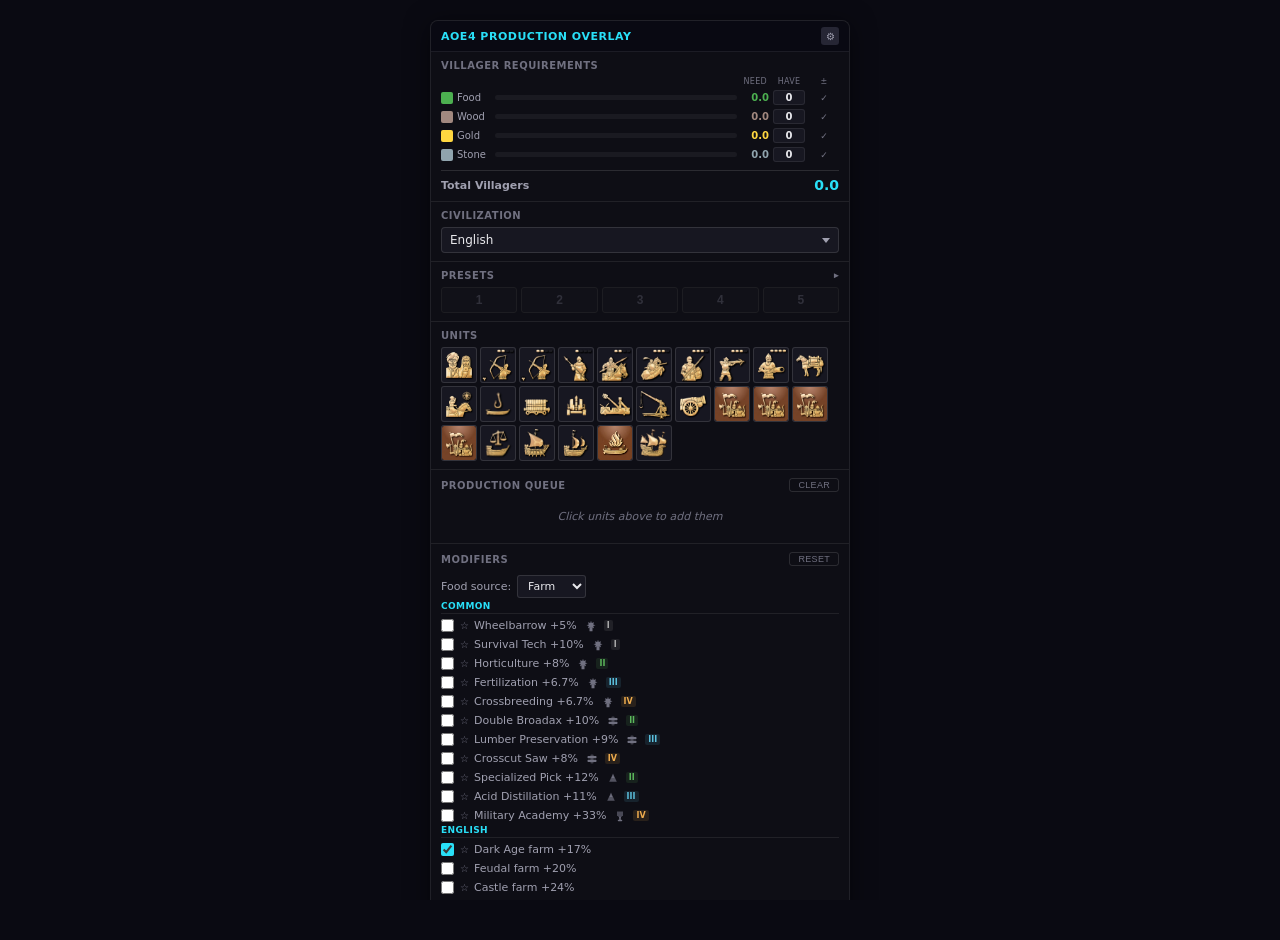
<file: docs/index.html>
<!DOCTYPE html>
<html lang="en">
<head>
    <meta charset="UTF-8">
    <meta name="viewport" content="width=device-width, initial-scale=1.0">
    <title>AoE4 Production Overlay</title>
    <link rel="stylesheet" href="style.css">
    <link rel="stylesheet" href="web.css">
</head>
<body class="web-mode">
    <div id="overlay-panel">
        <!-- Title Bar -->
        <div id="title-bar">
            <span class="title">AoE4 Production Overlay</span>
            <div class="controls">
                <button class="settings-btn" onclick="toggleSettingsDropdown()" title="Settings">&#9881;</button>
            </div>
        </div>

        <!-- Settings Dropdown -->
        <div id="settings-dropdown">
            <div class="settings-dropdown-content">
                <div class="subsection-label">Layout</div>
                <div class="setting-row">
                    <label>
                        <input type="checkbox" id="toggle-opponent-panel" onchange="toggleOpponentPanel()">
                        Show player lookup panel
                    </label>
                </div>

                <div class="subsection-label">Preset Slots</div>
                <div id="preset-slot-bindings"></div>

                <div class="subsection-label">Data</div>
                <div class="setting-row">
                    <button class="reset-btn" onclick="resetAllSettings()">Reset All Settings</button>
                </div>
            </div>
        </div>

        <!-- Content -->
        <div id="content">
            <!-- Villager Requirements -->
            <div class="section">
                <div class="section-label">Villager Requirements</div>
                <div id="villager-output">
                    <div class="res-header-row">
                        <span class="res-h-label"></span>
                        <span class="res-h-need">Need</span>
                        <span class="res-h-passive" id="res-h-passive" style="display:none">Pas</span>
                        <span class="res-h-have">Have</span>
                        <span class="res-h-diff">±</span>
                    </div>
                    <div class="resource-row">
                        <div class="resource-icon food"></div>
                        <span class="resource-label">Food</span>
                        <div class="resource-bar-track"><div class="resource-bar food" id="bar-food" style="width:0%"></div></div>
                        <span class="resource-value food" id="val-food">0.0</span>
                        <span class="res-passive" id="passive-food" style="display:none"></span>
                        <input type="number" class="res-actual" id="actual-food" min="0" max="99" value="0" oninput="onActualVillChange()" onblur="onActualVillChange()">
                        <span class="res-diff" id="diff-food"></span>
                    </div>
                    <div class="resource-row">
                        <div class="resource-icon wood"></div>
                        <span class="resource-label">Wood</span>
                        <div class="resource-bar-track"><div class="resource-bar wood" id="bar-wood" style="width:0%"></div></div>
                        <span class="resource-value wood" id="val-wood">0.0</span>
                        <span class="res-passive" id="passive-wood" style="display:none"></span>
                        <input type="number" class="res-actual" id="actual-wood" min="0" max="99" value="0" oninput="onActualVillChange()" onblur="onActualVillChange()">
                        <span class="res-diff" id="diff-wood"></span>
                    </div>
                    <div class="resource-row">
                        <div class="resource-icon gold"></div>
                        <span class="resource-label">Gold</span>
                        <div class="resource-bar-track"><div class="resource-bar gold" id="bar-gold" style="width:0%"></div></div>
                        <span class="resource-value gold" id="val-gold">0.0</span>
                        <span class="res-passive" id="passive-gold" style="display:none"></span>
                        <input type="number" class="res-actual" id="actual-gold" min="0" max="99" value="0" oninput="onActualVillChange()" onblur="onActualVillChange()">
                        <span class="res-diff" id="diff-gold"></span>
                    </div>
                    <div class="resource-row">
                        <div class="resource-icon stone"></div>
                        <span class="resource-label">Stone</span>
                        <div class="resource-bar-track"><div class="resource-bar stone" id="bar-stone" style="width:0%"></div></div>
                        <span class="resource-value stone" id="val-stone">0.0</span>
                        <span class="res-passive" id="passive-stone" style="display:none"></span>
                        <input type="number" class="res-actual" id="actual-stone" min="0" max="99" value="0" oninput="onActualVillChange()" onblur="onActualVillChange()">
                        <span class="res-diff" id="diff-stone"></span>
                    </div>
                    <div class="total-row">
                        <span class="total-label">Total Villagers</span>
                        <span class="total-value" id="val-total">0.0</span>
                    </div>
                </div>
            </div>

            <!-- Civilization Selector -->
            <div class="section collapsible-section" id="section-civ">
                <div class="section-label">Civilization</div>
                <select id="civ-selector" onchange="onCivChange(this.value)"></select>
            </div>

            <!-- Presets (named snapshots of the current build) -->
            <div class="section collapsible-section" id="section-presets">
                <div class="section-label preset-section-label" onclick="togglePresetsBody()">
                    <span>Presets</span>
                    <span class="preset-body-toggle" title="Show/hide preset library">&#9662;</span>
                </div>
                <div class="preset-slots-row" id="preset-slots"></div>
                <div class="preset-body">
                    <div class="preset-save-row">
                        <input type="text" id="preset-name-input" placeholder="Preset name..."
                               maxlength="40" onkeydown="onPresetInputKey(event)">
                        <button class="preset-save-btn" onclick="saveCurrentAsPreset()" title="Save current build as preset">Save</button>
                    </div>
                    <div id="preset-list"></div>
                </div>
            </div>

            <!-- Unit Grid -->
            <div class="section collapsible-section" id="section-units">
                <div class="section-label">Units</div>
                <div id="unit-grid"></div>
            </div>

            <!-- Selected Units -->
            <div class="section" id="section-queue">
                <div class="section-label" style="display:flex;justify-content:space-between;align-items:center">
                    Production Queue
                    <button class="clear-btn" onclick="clearQueue()" title="Clear all">Clear</button>
                </div>
                <div id="selected-units">
                    <div class="empty-state">Click units above to add them</div>
                </div>
            </div>

            <!-- Modifiers -->
            <div class="section collapsible-section" id="section-modifiers">
                <div class="section-label" style="display:flex;justify-content:space-between;align-items:center">
                    Modifiers
                    <button class="clear-btn" onclick="resetModifiers()">Reset</button>
                </div>
                <div class="setting-row">
                    <label>Food source:</label>
                    <select id="food-source" onchange="onFoodSourceChange(this.value)">
                        <option value="FARM">Farm</option>
                        <option value="SHEEP">Sheep</option>
                        <option value="BERRY">Berry</option>
                        <option value="DEER">Deer</option>
                        <option value="CATTLE">Cattle</option>
                    </select>
                </div>
                <div id="common-modifiers-group"></div>
                <div id="civ-modifiers-group"></div>
            </div>

            <!-- Passive Income Sources (civ-specific) -->
            <div class="section collapsible-section" id="passive-income-section" style="display:none">
                <div class="section-label">Passive Income Sources</div>
                <div id="passive-income-sources"></div>
            </div>

            <!-- Player Lookup (aoe4world.com API) -->
            <div class="section" id="opponent-section" style="display:none">
                <div class="section-label" style="display:flex;justify-content:space-between;align-items:center">
                    Player Lookup
                    <button class="clear-btn" onclick="clearOpponentData()">Clear</button>
                </div>
                <div class="player-search-row">
                    <input type="text" id="player-name-input" placeholder="Enter player name..."
                           oninput="debouncedPlayerSearch()" onkeydown="if(event.key==='Enter')onPlayerNameSubmit()">
                </div>
                <div id="opponent-players"></div>
            </div>

            <!-- Footer -->
            <div class="section" style="text-align:center;padding:12px 10px">
                <span style="font-size:10px;color:var(--text-muted)">
                    Made by SamJ &middot;
                    Data from <a href="https://aoe4world.com" target="_blank" style="color:var(--accent);text-decoration:none">aoe4world.com</a>
                    &middot; <a href="https://github.com/BDeMo/aoe4-prod-overlay" target="_blank" style="color:var(--accent);text-decoration:none">GitHub</a>
                    &middot; <a href="https://github.com/BDeMo/aoe4-prod-overlay/releases" target="_blank" style="color:var(--accent);text-decoration:none">Download .exe</a>
                </span>
            </div>
        </div>
    </div>

    <script src="data.js"></script>
    <script src="calculator.js"></script>
    <script src="app.js"></script>
</body>
</html>
</file>
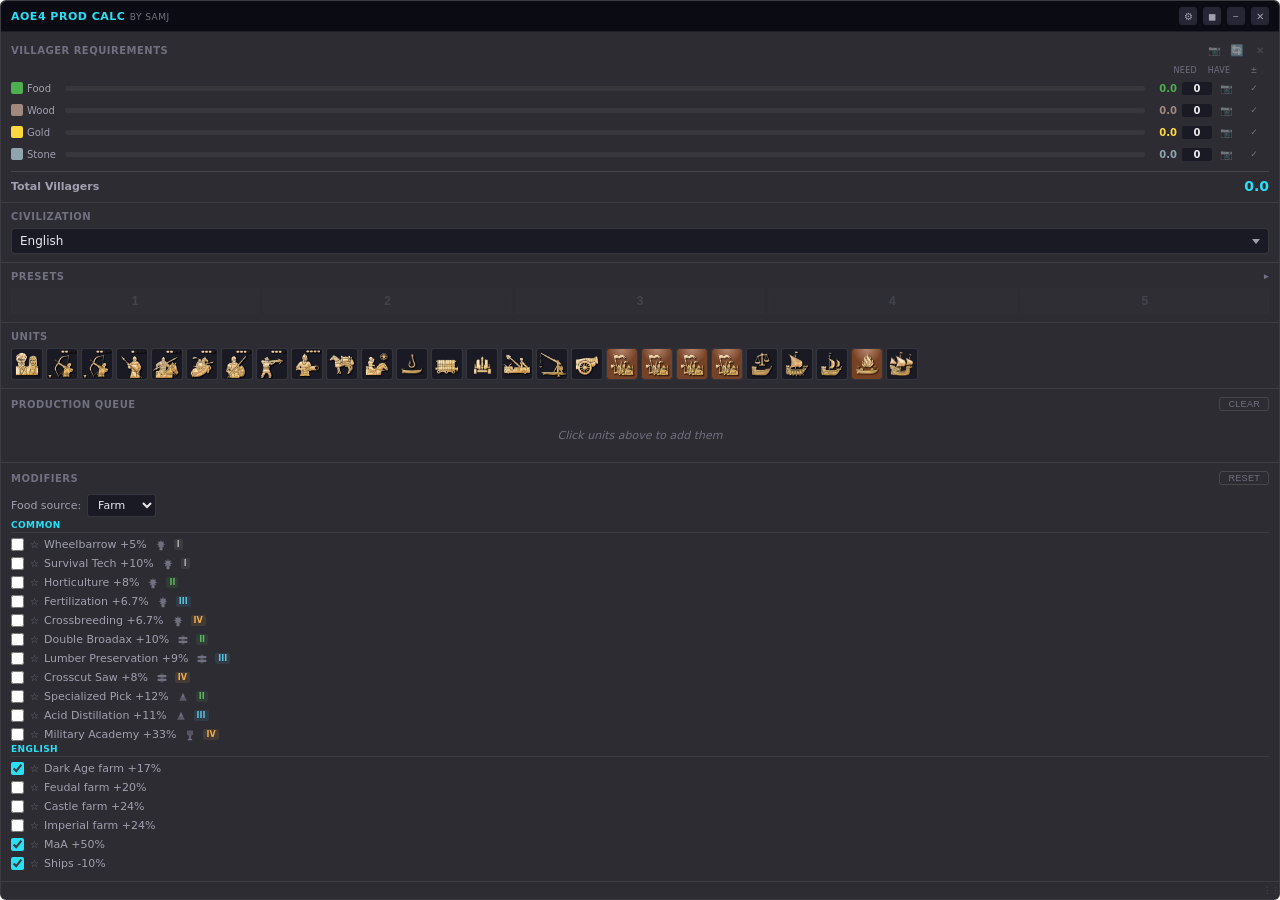
<file: web/index.html>
<!DOCTYPE html>
<html lang="en">
<head>
    <meta charset="UTF-8">
    <meta name="viewport" content="width=device-width, initial-scale=1.0">
    <title>AoE4 Production Overlay</title>
    <link rel="stylesheet" href="style.css">
</head>
<body>
    <div id="overlay-panel">
        <!-- Title Bar -->
        <div id="title-bar">
            <span class="title">AoE4 Prod Calc <span style="font-size:9px;color:var(--text-muted);font-weight:normal">by SamJ</span></span>
            <div class="controls">
                <button class="settings-btn" onclick="toggleSettingsDropdown()" title="Settings">&#9881;</button>
                <button class="compact-btn" onclick="toggleCompactMode()" title="Compact mode (Ctrl+M)">&#9724;</button>
                <button class="min-btn" onclick="minimizePanel()" title="Hide (Ctrl+H)">&#8722;</button>
                <button class="close-btn" onclick="closePanel()" title="Close">&#10005;</button>
            </div>
        </div>

        <!-- Settings Dropdown (gear button — rarely used items only) -->
        <div id="settings-dropdown">
            <div class="settings-dropdown-content">
                <div class="subsection-label" style="display:flex;justify-content:space-between;align-items:center">
                    Keyboard Shortcuts
                    <button class="clear-btn" onclick="resetHotkeys()">Reset</button>
                </div>
                <div id="hotkey-settings"></div>

                <div class="subsection-label">Layout</div>
                <div class="setting-row">
                    <label>
                        <input type="checkbox" id="toggle-opponent-panel" onchange="toggleOpponentPanel()">
                        Show opponent info panel
                    </label>
                </div>
                <div class="setting-row">
                    <label>
                        <input type="checkbox" id="toggle-auto-detect" onchange="toggleAutoDetect()" checked>
                        Auto-detect match (log watcher)
                    </label>
                </div>
                <div class="setting-row">
                    <label>
                        <input type="checkbox" id="toggle-ocr-auto" onchange="toggleOCRAutoRefresh()">
                        OCR Auto-Refresh
                    </label>
                    <select id="ocr-interval" onchange="setOCRInterval(this.value)" class="ocr-interval-select">
                        <option value="500">0.5s</option>
                        <option value="1000" selected>1s</option>
                        <option value="2000">2s</option>
                        <option value="3000">3s</option>
                        <option value="5000">5s</option>
                    </select>
                </div>
                <div class="setting-row">
                    <label>
                        <input type="checkbox" id="toggle-passive-auto" onchange="togglePassiveAuto()">
                        Auto-detect passive income
                    </label>
                </div>

                <div class="subsection-label">OCR Position Presets</div>
                <div class="setting-row ocr-preset-row">
                    <select id="ocr-preset-select" onchange="onOCRPresetSelectChange()"></select>
                    <button class="clear-btn" onclick="onOCRPresetLoad()" title="Load selected OCR region">Load</button>
                    <button class="clear-btn" onclick="onOCRPresetDelete()" title="Delete selected OCR preset">✕</button>
                </div>
                <div class="setting-row ocr-preset-row">
                    <label title="Automatically apply this preset on startup" style="display:flex;align-items:center;gap:4px">
                        <input type="checkbox" id="ocr-preset-default" onchange="onOCRPresetDefaultChange()">
                        Default on startup
                    </label>
                </div>
                <div class="setting-row ocr-preset-row">
                    <input type="text" id="ocr-preset-name-input" placeholder="Preset name..."
                           maxlength="40" onkeydown="if(event.key==='Enter')onOCRPresetSave()">
                    <button class="preset-save-btn" onclick="onOCRPresetSave()" title="Save current OCR region as preset">Save</button>
                </div>

                <div class="subsection-label">Preset Slots</div>
                <div id="preset-slot-bindings"></div>

                <div class="subsection-label">Data</div>
                <div class="setting-row">
                    <button class="reset-btn" onclick="resetAllSettings()">Reset All Settings</button>
                </div>
            </div>
        </div>

        <!-- Content -->
        <div id="content">
            <!-- Villager Requirements -->
            <div class="section">
                <div class="section-label" style="display:flex;justify-content:space-between;align-items:center">
                    Villager Requirements
                    <span class="ocr-controls">
                        <button class="ocr-pick-btn" onclick="ocrPickAll()" title="Drag to select villager panel area">📷</button>
                        <button class="ocr-scan-all-btn" onclick="ocrScanAll()" title="Re-scan all">🔄</button>
                        <button class="ocr-pick-btn" onclick="ocrReset()" title="Reset OCR regions">✕</button>
                    </span>
                </div>
                <div id="villager-output">
                    <div class="res-header-row">
                        <span class="res-h-label"></span>
                        <span class="res-h-need">Need</span>
                        <span class="res-h-passive" id="res-h-passive" style="display:none">Pas</span>
                        <span class="res-h-have">Have</span>
                        <span class="res-h-diff">±</span>
                    </div>
                    <div class="resource-row">
                        <div class="resource-icon food"></div>
                        <span class="resource-label">Food</span>
                        <div class="resource-bar-track"><div class="resource-bar food" id="bar-food" style="width:0%"></div></div>
                        <span class="resource-value food" id="val-food">0.0</span>
                        <span class="res-passive" id="passive-food" style="display:none"></span>
                        <input type="number" class="res-actual" id="actual-food" min="0" max="99" value="0" oninput="onActualVillChange()" onblur="onActualVillChange()">
                        <button class="ocr-pick-btn" onclick="ocrPick('food')" title="Pick food position">📷</button>
                        <span class="res-diff" id="diff-food"></span>
                    </div>
                    <div class="resource-row">
                        <div class="resource-icon wood"></div>
                        <span class="resource-label">Wood</span>
                        <div class="resource-bar-track"><div class="resource-bar wood" id="bar-wood" style="width:0%"></div></div>
                        <span class="resource-value wood" id="val-wood">0.0</span>
                        <span class="res-passive" id="passive-wood" style="display:none"></span>
                        <input type="number" class="res-actual" id="actual-wood" min="0" max="99" value="0" oninput="onActualVillChange()" onblur="onActualVillChange()">
                        <button class="ocr-pick-btn" onclick="ocrPick('wood')" title="Pick wood position">📷</button>
                        <span class="res-diff" id="diff-wood"></span>
                    </div>
                    <div class="resource-row">
                        <div class="resource-icon gold"></div>
                        <span class="resource-label">Gold</span>
                        <div class="resource-bar-track"><div class="resource-bar gold" id="bar-gold" style="width:0%"></div></div>
                        <span class="resource-value gold" id="val-gold">0.0</span>
                        <span class="res-passive" id="passive-gold" style="display:none"></span>
                        <input type="number" class="res-actual" id="actual-gold" min="0" max="99" value="0" oninput="onActualVillChange()" onblur="onActualVillChange()">
                        <button class="ocr-pick-btn" onclick="ocrPick('gold')" title="Pick gold position">📷</button>
                        <span class="res-diff" id="diff-gold"></span>
                    </div>
                    <div class="resource-row">
                        <div class="resource-icon stone"></div>
                        <span class="resource-label">Stone</span>
                        <div class="resource-bar-track"><div class="resource-bar stone" id="bar-stone" style="width:0%"></div></div>
                        <span class="resource-value stone" id="val-stone">0.0</span>
                        <span class="res-passive" id="passive-stone" style="display:none"></span>
                        <input type="number" class="res-actual" id="actual-stone" min="0" max="99" value="0" oninput="onActualVillChange()" onblur="onActualVillChange()">
                        <button class="ocr-pick-btn" onclick="ocrPick('stone')" title="Pick stone position">📷</button>
                        <span class="res-diff" id="diff-stone"></span>
                    </div>
                    <div class="total-row">
                        <span class="total-label">Total Villagers</span>
                        <span class="total-value" id="val-total">0.0</span>
                    </div>
                </div>
            </div>

            <!-- Civilization Selector -->
            <div class="section collapsible-section" id="section-civ">
                <div class="section-label">Civilization</div>
                <select id="civ-selector" onchange="onCivChange(this.value)"></select>
            </div>

            <!-- Presets (named snapshots of the current build) -->
            <div class="section collapsible-section" id="section-presets">
                <div class="section-label preset-section-label" onclick="togglePresetsBody()">
                    <span>Presets</span>
                    <span class="preset-body-toggle" title="Show/hide preset library">&#9662;</span>
                </div>
                <div class="preset-slots-row" id="preset-slots"></div>
                <div class="preset-body">
                    <div class="preset-save-row">
                        <input type="text" id="preset-name-input" placeholder="Preset name..."
                               maxlength="40" onkeydown="onPresetInputKey(event)">
                        <button class="preset-save-btn" onclick="saveCurrentAsPreset()" title="Save current build as preset">Save</button>
                    </div>
                    <div id="preset-list"></div>
                </div>
            </div>

            <!-- Unit Grid -->
            <div class="section collapsible-section" id="section-units">
                <div class="section-label">Units</div>
                <div id="unit-grid"></div>
            </div>

            <!-- Selected Units -->
            <div class="section" id="section-queue">
                <div class="section-label" style="display:flex;justify-content:space-between;align-items:center">
                    Production Queue
                    <button class="clear-btn" onclick="clearQueue()" title="Clear all">Clear</button>
                </div>
                <div id="selected-units">
                    <div class="empty-state">Click units above to add them</div>
                </div>
            </div>

            <!-- Modifiers -->
            <div class="section collapsible-section" id="section-modifiers">
                <div class="section-label" style="display:flex;justify-content:space-between;align-items:center">
                    Modifiers
                    <button class="clear-btn" onclick="resetModifiers()">Reset</button>
                </div>
                <div class="setting-row">
                    <label>Food source:</label>
                    <select id="food-source" onchange="onFoodSourceChange(this.value)">
                        <option value="FARM">Farm</option>
                        <option value="SHEEP">Sheep</option>
                        <option value="BERRY">Berry</option>
                        <option value="DEER">Deer</option>
                        <option value="CATTLE">Cattle</option>
                    </select>
                </div>
                <div id="common-modifiers-group"></div>
                <div id="civ-modifiers-group"></div>
            </div>

            <!-- Passive Income Sources (civ-specific) -->
            <div class="section collapsible-section" id="passive-income-section" style="display:none">
                <div class="section-label">Passive Income Sources</div>
                <div id="passive-income-sources"></div>
            </div>

            <!-- Opponent Info (aoe4world.com API) -->
            <div class="section" id="opponent-section" style="display:none">
                <div class="section-label" style="display:flex;justify-content:space-between;align-items:center">
                    Player Lookup
                    <button class="clear-btn" onclick="clearOpponentData()">Clear</button>
                </div>
                <div class="player-search-row">
                    <input type="text" id="player-name-input" placeholder="Enter player name..."
                           oninput="debouncedPlayerSearch()" onkeydown="if(event.key==='Enter')onPlayerNameSubmit()">
                </div>
                <div id="opponent-players"></div>
            </div>
        </div>
        <!-- Resize grip -->
        <div id="resize-grip" title="Drag to resize">⋮⋮</div>
    </div>

    <script src="data.js"></script>
    <script src="calculator.js"></script>
    <script src="app.js"></script>
</body>
</html>
</file>
<file: docs/style.css>
/* AoE4 Production Overlay - Dark Semi-Transparent Theme */

:root {
    --bg-primary: rgba(15, 15, 22, 0.88);
    --bg-secondary: rgba(25, 25, 35, 0.9);
    --bg-hover: rgba(45, 45, 60, 0.8);
    --bg-active: rgba(60, 60, 80, 0.8);
    --border-color: rgba(255, 255, 255, 0.08);
    --border-light: rgba(255, 255, 255, 0.12);
    --text-primary: #e8e8ec;
    --text-secondary: #a0a0b0;
    --text-muted: #707080;

    --food-color: #4caf50;
    --wood-color: #a1887f;
    --gold-color: #ffd740;
    --stone-color: #90a4ae;

    --accent: #29e0f8;
    --accent-dim: rgba(41, 224, 248, 0.15);
    --danger: #ef5350;
    --radius: 6px;
    --font: "Segoe UI", system-ui, -apple-system, sans-serif;
}

* {
    margin: 0;
    padding: 0;
    box-sizing: border-box;
}

html, body {
    background: transparent;
    font-family: var(--font);
    font-size: 12px;
    color: var(--text-primary);
    overflow: hidden;
    user-select: none;
    width: 100%;
    height: 100%;
}

/* ---- Title Bar ---- */
#title-bar {
    display: flex;
    align-items: center;
    justify-content: space-between;
    padding: 6px 10px;
    background: rgba(10, 10, 18, 0.95);
    border-bottom: 1px solid var(--border-color);
    border-radius: var(--radius) var(--radius) 0 0;
    cursor: grab;
}

#title-bar:active { cursor: grabbing; }

#title-bar .title {
    font-size: 11px;
    font-weight: 600;
    letter-spacing: 0.5px;
    color: var(--accent);
    text-transform: uppercase;
}

#title-bar .controls {
    display: flex;
    gap: 6px;
}

#title-bar .controls button {
    width: 18px;
    height: 18px;
    border: none;
    border-radius: 3px;
    background: var(--bg-hover);
    color: var(--text-secondary);
    font-size: 10px;
    cursor: pointer;
    display: flex;
    align-items: center;
    justify-content: center;
    transition: background 0.15s;
}

#title-bar .controls button:hover {
    background: var(--bg-active);
    color: var(--text-primary);
}

#title-bar .controls .settings-btn:hover {
    background: var(--accent-dim);
    color: var(--accent);
}

#title-bar .controls .compact-btn:hover {
    background: var(--accent-dim);
    color: var(--accent);
}

#title-bar .controls .close-btn:hover {
    background: var(--danger);
    color: #fff;
}

/* ---- Main Panel ---- */
#overlay-panel {
    position: relative;
    display: flex;
    flex-direction: column;
    height: 100vh;
    background: var(--bg-primary);
    border-radius: var(--radius);
    border: 1px solid var(--border-color);
    overflow: hidden;
}

/* Resize grip */
#resize-grip {
    position: absolute;
    bottom: 0;
    right: 0;
    width: 16px;
    height: 16px;
    cursor: nwse-resize;
    color: var(--text-muted);
    font-size: 8px;
    line-height: 16px;
    text-align: center;
    opacity: 0.5;
    z-index: 100;
    user-select: none;
}
#resize-grip:hover { opacity: 1; color: var(--accent); }

#content {
    flex: 1;
    overflow-y: auto;
    overflow-x: hidden;
    padding: 0;
}

/* Scrollbar */
#content::-webkit-scrollbar { width: 4px; }
#content::-webkit-scrollbar-track { background: transparent; }
#content::-webkit-scrollbar-thumb {
    background: rgba(255, 255, 255, 0.15);
    border-radius: 2px;
}

/* ---- Sections ---- */
.section {
    padding: 8px 10px;
    border-bottom: 1px solid var(--border-color);
}

.section-label {
    font-size: 10px;
    font-weight: 600;
    color: var(--text-muted);
    text-transform: uppercase;
    letter-spacing: 0.5px;
    margin-bottom: 6px;
}

/* ---- Civ Selector ---- */
#civ-selector {
    width: 100%;
    padding: 5px 8px;
    background: var(--bg-secondary);
    border: 1px solid var(--border-light);
    border-radius: 4px;
    color: var(--text-primary);
    font-size: 12px;
    font-family: var(--font);
    cursor: pointer;
    outline: none;
    appearance: none;
    -webkit-appearance: none;
    background-image: url("data:image/svg+xml,%3Csvg xmlns='http://www.w3.org/2000/svg' width='8' height='5'%3E%3Cpath d='M0 0l4 5 4-5z' fill='%23a0a0b0'/%3E%3C/svg%3E");
    background-repeat: no-repeat;
    background-position: right 8px center;
}

#civ-selector option {
    background: #1a1a2a;
    color: var(--text-primary);
}

/* ---- Unit Grid ---- */
#unit-grid {
    display: flex;
    flex-wrap: wrap;
    gap: 3px;
}

.unit-icon {
    width: 32px;
    height: 32px;
    border-radius: 3px;
    border: 1px solid var(--border-light);
    background: var(--bg-secondary);
    cursor: pointer;
    display: flex;
    align-items: center;
    justify-content: center;
    font-size: 10px;
    font-weight: 700;
    color: var(--text-secondary);
    transition: all 0.12s;
    position: relative;
    overflow: hidden;
}

.unit-icon:hover {
    border-color: var(--accent);
    background: var(--accent-dim);
}

.unit-icon.selected {
    border-color: var(--accent);
    box-shadow: 0 0 4px rgba(41, 224, 248, 0.3);
}

.unit-icon .abbrev {
    font-size: 9px;
    line-height: 1;
    text-align: center;
}

.unit-icon .unit-img {
    width: 100%;
    height: 100%;
    object-fit: cover;
    border-radius: 2px;
}

.selected-unit .unit-list-img {
    width: 24px;
    height: 24px;
    border-radius: 3px;
    object-fit: cover;
    flex-shrink: 0;
    border: 1px solid var(--border-light);
}

/* ---- Selected Units ---- */
.selected-unit {
    display: flex;
    align-items: center;
    gap: 6px;
    padding: 4px 0;
    border-bottom: 1px solid var(--border-color);
}

.selected-unit:last-child { border-bottom: none; }

.selected-unit .unit-name {
    flex: 1;
    font-size: 11px;
    color: var(--text-primary);
    white-space: nowrap;
    overflow: hidden;
    text-overflow: ellipsis;
}

/* Villager cost badge on the left of each queue row */
.selected-unit .unit-vill-cost {
    min-width: 34px;
    padding: 2px 5px;
    font-size: 11px;
    font-weight: 600;
    color: var(--accent, #ffb84d);
    background: rgba(255,184,77,0.10);
    border: 1px solid rgba(255,184,77,0.35);
    border-radius: 3px;
    text-align: center;
    flex-shrink: 0;
    line-height: 1.2;
    cursor: help;
}
.selected-unit .unit-vill-cost-label {
    font-size: 9px;
    font-weight: 500;
    opacity: 0.75;
    margin-left: 1px;
}

.selected-unit .unit-abbrev {
    width: 24px;
    height: 24px;
    border-radius: 3px;
    background: var(--bg-secondary);
    border: 1px solid var(--border-light);
    display: flex;
    align-items: center;
    justify-content: center;
    font-size: 9px;
    font-weight: 700;
    color: var(--accent);
    flex-shrink: 0;
}

.counter-controls {
    display: flex;
    align-items: center;
    gap: 4px;
    flex-shrink: 0;
}

.counter-controls button {
    width: 20px;
    height: 20px;
    border: 1px solid var(--border-light);
    border-radius: 3px;
    background: var(--bg-secondary);
    color: var(--text-primary);
    font-size: 12px;
    font-weight: 700;
    cursor: pointer;
    display: flex;
    align-items: center;
    justify-content: center;
    transition: background 0.12s;
}

.counter-controls button:hover {
    background: var(--bg-hover);
    border-color: var(--accent);
}

.counter-controls .count {
    width: 22px;
    text-align: center;
    font-size: 12px;
    font-weight: 600;
    color: var(--text-primary);
}

.queue-count-input {
    width: 32px;
    text-align: center;
    font-size: 11px;
    font-weight: 600;
    color: var(--text-primary);
    background: var(--bg-secondary);
    border: 1px solid var(--border-light);
    border-radius: 3px;
    padding: 1px 2px;
    -moz-appearance: textfield;
}
.queue-count-input::-webkit-outer-spin-button,
.queue-count-input::-webkit-inner-spin-button {
    -webkit-appearance: none;
    margin: 0;
}
.queue-count-input:focus {
    outline: none;
    border-color: var(--accent);
}

.passive-src-equiv {
    font-size: 9px;
    font-weight: 600;
    color: var(--accent);
    opacity: 0.85;
    margin-left: auto;
    padding: 0 4px;
    flex-shrink: 0;
}

.passive-src-detail {
    font-weight: 400;
    color: var(--text-muted);
    font-size: 8px;
}

.passive-total-row {
    margin-top: 4px;
    padding: 3px 6px;
    background: rgba(41, 224, 248, 0.06);
    border: 1px solid rgba(41, 224, 248, 0.1);
    border-radius: 3px;
    font-size: 9px;
    color: var(--text-secondary);
    text-align: center;
}

.passive-total-row strong {
    color: var(--accent);
    font-size: 11px;
}

.passive-count-input {
    width: 30px;
    padding: 1px 2px;
    background: var(--bg-secondary);
    border: 1px solid var(--border-color);
    border-radius: 3px;
    color: var(--text-primary);
    font-size: 11px;
    font-weight: 600;
    font-family: var(--font);
    text-align: center;
    outline: none;
}

.passive-count-input:focus {
    border-color: var(--accent);
}

.passive-count-input::-webkit-inner-spin-button,
.passive-count-input::-webkit-outer-spin-button {
    -webkit-appearance: none;
    margin: 0;
}

.remove-btn {
    width: 16px;
    height: 16px;
    border: none;
    border-radius: 2px;
    background: transparent;
    color: var(--text-muted);
    font-size: 10px;
    cursor: pointer;
    display: flex;
    align-items: center;
    justify-content: center;
    flex-shrink: 0;
}

.remove-btn:hover {
    background: rgba(239, 83, 80, 0.2);
    color: var(--danger);
}

.clear-btn {
    padding: 1px 8px;
    background: transparent;
    border: 1px solid var(--border-light);
    border-radius: 3px;
    color: var(--text-muted);
    font-size: 9px;
    cursor: pointer;
    text-transform: uppercase;
    letter-spacing: 0.3px;
}

.clear-btn:hover {
    border-color: var(--danger);
    color: var(--danger);
    background: rgba(239, 83, 80, 0.1);
}

.reset-btn {
    padding: 4px 12px;
    background: transparent;
    border: 1px solid var(--danger);
    border-radius: 3px;
    color: var(--danger);
    font-size: 10px;
    cursor: pointer;
    text-transform: uppercase;
    letter-spacing: 0.3px;
    font-family: var(--font);
    transition: all 0.15s;
}

.reset-btn:hover {
    background: rgba(239, 83, 80, 0.15);
}

/* ---- Villager Output ---- */
.res-header-row {
    display: flex;
    align-items: center;
    padding: 0 0 2px 0;
    gap: 4px;
    font-size: 8px;
    color: var(--text-muted);
    text-transform: uppercase;
    letter-spacing: 0.3px;
}
.res-h-label { width: 56px; }
.res-h-need { flex: 1; text-align: right; padding-right: 2px; }
.res-h-passive { width: 28px; text-align: center; color: var(--accent); }
.res-h-have { width: 32px; text-align: center; }
.res-h-diff { width: 30px; text-align: center; }

.resource-row {
    display: flex;
    align-items: center;
    padding: 2px 0;
    gap: 4px;
}

.resource-icon {
    width: 12px;
    height: 12px;
    border-radius: 2px;
    flex-shrink: 0;
}

.resource-icon.food { background: var(--food-color); }
.resource-icon.wood { background: var(--wood-color); }
.resource-icon.gold { background: var(--gold-color); }
.resource-icon.stone { background: var(--stone-color); }

.resource-label {
    font-size: 10px;
    color: var(--text-secondary);
    width: 34px;
}

.resource-bar-track {
    flex: 1;
    height: 5px;
    background: rgba(255, 255, 255, 0.05);
    border-radius: 3px;
    overflow: hidden;
}

.resource-bar {
    height: 100%;
    border-radius: 3px;
    transition: width 0.3s ease;
}

.resource-bar.food { background: var(--food-color); }
.resource-bar.wood { background: var(--wood-color); }
.resource-bar.gold { background: var(--gold-color); }
.resource-bar.stone { background: var(--stone-color); }

.resource-value {
    font-size: 10px;
    font-weight: 600;
    width: 28px;
    text-align: right;
}

.resource-value.food { color: var(--food-color); }
.resource-value.wood { color: var(--wood-color); }
.resource-value.gold { color: var(--gold-color); }
.resource-value.stone { color: var(--stone-color); }

/* Per-resource actual villager input */
.res-actual {
    width: 32px;
    padding: 1px 2px;
    background: var(--bg-secondary);
    border: 1px solid var(--border-color);
    border-radius: 3px;
    color: var(--text-primary);
    font-size: 10px;
    font-weight: 600;
    font-family: var(--font);
    text-align: center;
    outline: none;
    flex-shrink: 0;
}

.res-actual:focus {
    border-color: var(--accent);
}

.res-actual::placeholder {
    color: var(--text-muted);
    font-weight: 400;
}

.res-actual::-webkit-inner-spin-button,
.res-actual::-webkit-outer-spin-button {
    -webkit-appearance: none;
    margin: 0;
}

/* Per-resource diff indicator */
.res-diff {
    width: 30px;
    font-size: 9px;
    font-weight: 700;
    text-align: center;
    flex-shrink: 0;
}

.res-diff.surplus { color: #4caf50; }
.res-diff.deficit { color: #ef5350; }
.res-diff.balanced { color: var(--text-muted); }

.ocr-pick-btn {
    width: 18px;
    height: 18px;
    border: none;
    border-radius: 3px;
    background: transparent;
    color: var(--text-muted);
    font-size: 10px;
    cursor: pointer;
    padding: 0;
    flex-shrink: 0;
    opacity: 0.5;
    transition: opacity 0.15s;
}
.ocr-pick-btn:hover { opacity: 1; color: var(--accent); }

.ocr-scan-all-btn {
    width: 20px;
    height: 20px;
    border: none;
    border-radius: 3px;
    background: transparent;
    color: var(--text-muted);
    font-size: 11px;
    cursor: pointer;
    padding: 0;
    opacity: 0.5;
    transition: opacity 0.15s;
}
.ocr-scan-all-btn:hover { opacity: 1; color: var(--accent); }

.ocr-interval-select {
    background: var(--bg-secondary);
    color: var(--text-secondary);
    border: 1px solid var(--border-light);
    border-radius: 3px;
    font-size: 10px;
    padding: 1px 4px;
    margin-left: 6px;
}

.total-row {
    display: flex;
    align-items: center;
    justify-content: space-between;
    margin-top: 6px;
    padding-top: 6px;
    border-top: 1px solid var(--border-light);
}

.total-label {
    font-size: 11px;
    font-weight: 600;
    color: var(--text-secondary);
}

.total-value {
    font-size: 14px;
    font-weight: 700;
    color: var(--accent);
}

/* ---- Passive Income Villager Equivalent (in requirements) ---- */
.res-passive {
    width: 28px;
    font-size: 9px;
    font-weight: 600;
    text-align: center;
    color: var(--accent);
    flex-shrink: 0;
    opacity: 0.8;
}

/* ---- Passive Income Summary (in passive section) ---- */
.passive-equiv-row {
    margin-top: 6px;
    padding: 4px 8px;
    background: rgba(41, 224, 248, 0.06);
    border: 1px solid rgba(41, 224, 248, 0.12);
    border-radius: 4px;
    font-size: 10px;
    color: var(--text-secondary);
    text-align: center;
}

.passive-equiv-row strong {
    color: var(--accent);
    font-size: 12px;
}

.pe-food { color: var(--food-color); }
.pe-wood { color: var(--wood-color); }
.pe-gold { color: var(--gold-color); }
.pe-stone { color: var(--stone-color); }

/* ---- Auto-Detect Status Bar ---- */
#auto-detect-status {
    display: none;
    padding: 3px 10px;
    font-size: 9px;
    color: var(--accent);
    background: rgba(41, 224, 248, 0.06);
    border-bottom: 1px solid rgba(41, 224, 248, 0.15);
    text-align: center;
    letter-spacing: 0.3px;
}

/* ---- Settings Dropdown ---- */
#settings-dropdown {
    display: none;
    max-height: 60vh;
    overflow-y: auto;
    background: rgba(10, 10, 18, 0.98);
    border-bottom: 1px solid var(--accent);
    padding: 0;
}

#settings-dropdown.open {
    display: block;
}

#settings-dropdown::-webkit-scrollbar { width: 4px; }
#settings-dropdown::-webkit-scrollbar-track { background: transparent; }
#settings-dropdown::-webkit-scrollbar-thumb {
    background: rgba(255, 255, 255, 0.15);
    border-radius: 2px;
}

.settings-dropdown-content {
    padding: 8px 10px;
}

.setting-row {
    display: flex;
    align-items: center;
    gap: 6px;
    padding: 3px 0;
}

.setting-row label {
    font-size: 11px;
    color: var(--text-secondary);
    cursor: pointer;
    display: flex;
    align-items: center;
    gap: 4px;
}

.setting-row input[type="checkbox"] {
    accent-color: var(--accent);
    cursor: pointer;
}

.setting-row select {
    padding: 3px 6px;
    background: var(--bg-secondary);
    border: 1px solid var(--border-light);
    border-radius: 3px;
    color: var(--text-primary);
    font-size: 11px;
    font-family: var(--font);
    outline: none;
    cursor: pointer;
}

.setting-row select option {
    background: #1a1a2a;
}

.modifier-group-label {
    font-size: 9px;
    font-weight: 600;
    color: var(--accent);
    text-transform: uppercase;
    letter-spacing: 0.4px;
    margin-top: 6px;
    margin-bottom: 2px;
    padding-bottom: 2px;
    border-bottom: 1px solid var(--border-color);
}

.modifier-group-label:first-child {
    margin-top: 0;
}

.modifier-source-tag {
    color: var(--text-muted);
    margin-left: 4px;
    vertical-align: middle;
    display: inline-flex;
    align-items: center;
}

.modifier-source-tag svg {
    vertical-align: middle;
}

.modifier-age-tag {
    font-size: 8px;
    font-weight: 700;
    padding: 1px 3px;
    border-radius: 2px;
    margin-left: 3px;
    vertical-align: middle;
}

.modifier-age-tag.age-I { color: #aaa; background: rgba(170,170,170,0.12); }
.modifier-age-tag.age-II { color: #5cb85c; background: rgba(92,184,92,0.12); }
.modifier-age-tag.age-III { color: #5bc0de; background: rgba(91,192,222,0.12); }
.modifier-age-tag.age-IV { color: #f0ad4e; background: rgba(240,173,78,0.12); }

.popular-star {
    color: var(--text-muted);
    font-size: 10px;
    margin-left: 2px;
    margin-right: 1px;
    cursor: pointer;
    transition: color 0.15s;
}

.popular-star:hover {
    color: var(--gold-color);
}

.popular-star.active {
    color: var(--gold-color);
}

/* ---- Subsection Labels ---- */
.subsection-label {
    font-size: 10px;
    font-weight: 600;
    color: var(--text-muted);
    text-transform: uppercase;
    letter-spacing: 0.4px;
    margin-top: 8px;
    margin-bottom: 4px;
    padding-top: 6px;
    border-top: 1px solid var(--border-color);
}

/* ---- Hotkey Settings ---- */
.hotkey-row {
    justify-content: space-between;
}

.hotkey-label {
    font-size: 11px;
    color: var(--text-secondary);
    flex: 1;
}

.hotkey-btn {
    padding: 2px 8px;
    background: var(--bg-secondary);
    border: 1px solid var(--border-light);
    border-radius: 3px;
    color: var(--accent);
    font-size: 11px;
    font-family: var(--font);
    cursor: pointer;
    min-width: 70px;
    text-align: center;
    transition: all 0.15s;
}

.hotkey-btn:hover {
    border-color: var(--accent);
    background: var(--accent-dim);
}

.hotkey-btn.capturing {
    border-color: var(--accent);
    background: var(--accent-dim);
    color: var(--text-primary);
    animation: pulse 0.8s infinite alternate;
}

@keyframes pulse {
    from { opacity: 0.6; }
    to { opacity: 1; }
}

/* ---- Opponent Info Panel ---- */
.opponent-team {
    margin-bottom: 4px;
    padding-bottom: 4px;
    border-bottom: 1px solid var(--border-color);
}

.opponent-team:last-child {
    border-bottom: none;
    margin-bottom: 0;
}

.opponent-player {
    display: flex;
    align-items: center;
    gap: 6px;
    padding: 3px 0;
}

.opponent-flag {
    width: 20px;
    height: 14px;
    object-fit: cover;
    border-radius: 2px;
    flex-shrink: 0;
}

.opponent-name {
    flex: 1;
    font-size: 11px;
    color: var(--text-primary);
    white-space: nowrap;
    overflow: hidden;
    text-overflow: ellipsis;
}

.opponent-rating {
    font-size: 10px;
    color: #7ab6ff;
    font-weight: 600;
}

.opponent-winrate {
    font-size: 10px;
    color: #fffb78;
}

.opponent-record {
    font-size: 10px;
}

.opponent-record .wins { color: #48bd21; }
.opponent-record .losses { color: var(--danger); }

.opponent-rank {
    font-size: 10px;
    color: var(--text-muted);
}

.opponent-score {
    font-size: 10px;
    color: var(--text-muted);
}

.opponent-result {
    font-size: 10px;
    font-weight: 700;
}

.opponent-result.win { color: #48bd21; }
.opponent-result.loss { color: var(--danger); }

.opponent-map {
    font-size: 10px;
    color: var(--text-muted);
    padding: 4px 0 2px;
    border-top: 1px solid var(--border-color);
    margin-top: 4px;
}

.opponent-player.is-me .opponent-name {
    color: var(--accent);
}

/* ---- Player Search ---- */
.player-search-row {
    display: flex;
    gap: 4px;
    margin-bottom: 6px;
}

.player-search-row input {
    flex: 1;
    padding: 4px 8px;
    background: var(--bg-secondary);
    border: 1px solid var(--border-light);
    border-radius: 4px;
    color: var(--text-primary);
    font-size: 11px;
    font-family: var(--font);
    outline: none;
}

.player-search-row input:focus {
    border-color: var(--accent);
}

.search-btn {
    padding: 4px 10px;
    background: var(--accent-dim);
    border: 1px solid var(--accent);
    border-radius: 4px;
    color: var(--accent);
    font-size: 12px;
    cursor: pointer;
    font-weight: 700;
}

.search-btn:hover {
    background: var(--accent);
    color: #000;
}

/* ---- Empty State ---- */
.empty-state {
    text-align: center;
    padding: 12px;
    color: var(--text-muted);
    font-size: 11px;
    font-style: italic;
}

/* ---- Presets ---- */
/* Section header acts as toggle for the body (save row + list) */
.preset-section-label {
    display: flex;
    justify-content: space-between;
    align-items: center;
    cursor: pointer;
    user-select: none;
}
.preset-body-toggle {
    font-size: 10px;
    color: var(--text-muted, #888);
    transition: transform 0.15s;
    transform: rotate(-90deg);
}
#section-presets.body-open .preset-body-toggle {
    transform: rotate(0deg);
}
.preset-body {
    display: none;
    margin-top: 6px;
}
#section-presets.body-open .preset-body {
    display: block;
}

/* 5 quick-access slot buttons — always visible */
.preset-slots-row {
    display: flex;
    gap: 4px;
    margin-top: 4px;
}
.preset-slot-btn {
    flex: 1;
    min-width: 0;
    padding: 5px 0;
    font-size: 12px;
    font-weight: 600;
    background: var(--bg-row, rgba(255,255,255,0.04));
    color: var(--text, #e0e0e0);
    border: 1px solid var(--border, #3a3a3a);
    border-radius: 3px;
    cursor: pointer;
    transition: background 0.12s, border-color 0.12s, color 0.12s;
}
.preset-slot-btn:hover:not(:disabled) {
    background: rgba(255,184,77,0.18);
    border-color: var(--accent, #ffb84d);
    color: var(--accent, #ffb84d);
}
.preset-slot-btn:active:not(:disabled) {
    background: rgba(255,184,77,0.32);
}
.preset-slot-btn.empty,
.preset-slot-btn:disabled {
    opacity: 0.35;
    cursor: not-allowed;
    color: var(--text-muted, #666);
}

/* Slot binding rows inside settings dropdown */
.preset-slot-setting-row {
    display: flex;
    align-items: center;
    gap: 6px;
}
.preset-slot-tag {
    min-width: 46px;
    font-size: 11px;
    color: var(--text-muted, #888);
}
.preset-slot-select {
    flex: 1;
    min-width: 0;
}

.preset-save-row {
    display: flex;
    gap: 6px;
    margin-bottom: 6px;
}
.preset-save-row input[type="text"] {
    flex: 1;
    min-width: 0;
    background: var(--bg-input, #1e1e1e);
    border: 1px solid var(--border, #3a3a3a);
    color: var(--text, #e0e0e0);
    padding: 4px 8px;
    font-size: 11px;
    border-radius: 3px;
    outline: none;
}
.preset-save-row input[type="text"]:focus {
    border-color: var(--accent, #ffb84d);
}
.preset-save-btn {
    background: var(--accent, #ffb84d);
    color: #1a1a1a;
    border: none;
    padding: 4px 12px;
    font-size: 11px;
    font-weight: 600;
    border-radius: 3px;
    cursor: pointer;
    white-space: nowrap;
}
.preset-save-btn:hover { filter: brightness(1.1); }

#preset-list {
    display: flex;
    flex-direction: column;
    gap: 3px;
}
.preset-row {
    display: flex;
    align-items: center;
    gap: 4px;
    padding: 4px 6px;
    background: var(--bg-row, rgba(255,255,255,0.04));
    border-radius: 3px;
    transition: background 0.12s;
}
.preset-row:hover { background: rgba(255,184,77,0.08); }
.preset-name {
    flex: 1;
    min-width: 0;
    cursor: pointer;
    font-size: 11px;
    color: var(--text, #e0e0e0);
    overflow: hidden;
    text-overflow: ellipsis;
    white-space: nowrap;
    padding: 2px 0;
}
.preset-name:hover { color: var(--accent, #ffb84d); }
.preset-btn {
    background: transparent;
    border: 1px solid var(--border, #3a3a3a);
    color: var(--text-muted, #888);
    width: 20px;
    height: 20px;
    font-size: 11px;
    line-height: 1;
    padding: 0;
    border-radius: 3px;
    cursor: pointer;
    display: flex;
    align-items: center;
    justify-content: center;
}
.preset-btn:hover { color: var(--accent, #ffb84d); border-color: var(--accent, #ffb84d); }
.preset-del-btn:hover { color: #e85050; border-color: #e85050; }

/* Armed state: delete button after first click, waiting for confirm */
.preset-btn.armed {
    color: #fff;
    background: #c23030;
    border-color: #e85050;
    font-weight: 700;
    animation: preset-pulse 1s ease-in-out infinite;
}
@keyframes preset-pulse {
    0%, 100% { opacity: 1; }
    50% { opacity: 0.55; }
}

/* Input field for the Save-preset name / confirm-armed (overwrite) */
.preset-save-row input.confirm-armed {
    border-color: #ffb84d;
    box-shadow: 0 0 0 1px #ffb84d inset;
}

/* Inline rename input */
.preset-rename-input {
    flex: 1;
    min-width: 0;
    background: var(--bg-input, #1e1e1e);
    border: 1px solid var(--accent, #ffb84d);
    color: var(--text, #e0e0e0);
    padding: 2px 6px;
    font-size: 11px;
    border-radius: 3px;
    outline: none;
}

/* Brief yellow flash when a preset row is updated */
.preset-row.flash-updated {
    animation: preset-flash 0.8s ease-out;
}
@keyframes preset-flash {
    0%   { background: rgba(255,184,77,0.5); }
    100% { background: rgba(255,255,255,0.04); }
}

/* ---- Resize Handle ---- */
#resize-handle {
    position: absolute;
    bottom: 0;
    right: 0;
    width: 12px;
    height: 12px;
    cursor: nwse-resize;
    opacity: 0.3;
}

#resize-handle:hover { opacity: 0.6; }
</file>
<file: docs/web.css>
/* Web mode overrides — full page layout instead of overlay */

body.web-mode {
    background: #0a0a12;
    overflow: auto;
    display: flex;
    justify-content: center;
    padding: 20px;
    min-height: 100vh;
}

body.web-mode #overlay-panel {
    width: 100%;
    max-width: 420px;
    height: auto;
    min-height: 100vh;
    border-radius: 8px;
    box-shadow: 0 4px 24px rgba(0,0,0,0.5);
}

body.web-mode #content {
    overflow-y: visible;
}

body.web-mode #title-bar {
    cursor: default;
    position: sticky;
    top: 0;
    z-index: 10;
}

body.web-mode #title-bar:active {
    cursor: default;
}

/* Wider unit grid for web */
body.web-mode .unit-icon {
    width: 36px;
    height: 36px;
}

/* Better select styling for web */
body.web-mode select {
    cursor: pointer;
}

/* Link styling */
body.web-mode a:hover {
    text-decoration: underline !important;
}

/* Responsive */
@media (max-width: 480px) {
    body.web-mode {
        padding: 0;
    }
    body.web-mode #overlay-panel {
        border-radius: 0;
        max-width: 100%;
    }
}
</file>
<file: web/style.css>
/* AoE4 Production Overlay - Dark Semi-Transparent Theme */

:root {
    --bg-primary: rgba(15, 15, 22, 0.88);
    --bg-secondary: rgba(25, 25, 35, 0.9);
    --bg-hover: rgba(45, 45, 60, 0.8);
    --bg-active: rgba(60, 60, 80, 0.8);
    --border-color: rgba(255, 255, 255, 0.08);
    --border-light: rgba(255, 255, 255, 0.12);
    --text-primary: #e8e8ec;
    --text-secondary: #a0a0b0;
    --text-muted: #707080;

    --food-color: #4caf50;
    --wood-color: #a1887f;
    --gold-color: #ffd740;
    --stone-color: #90a4ae;

    --accent: #29e0f8;
    --accent-dim: rgba(41, 224, 248, 0.15);
    --danger: #ef5350;
    --radius: 6px;
    --font: "Segoe UI", system-ui, -apple-system, sans-serif;
}

* {
    margin: 0;
    padding: 0;
    box-sizing: border-box;
}

html, body {
    background: transparent;
    font-family: var(--font);
    font-size: 12px;
    color: var(--text-primary);
    overflow: hidden;
    user-select: none;
    width: 100%;
    height: 100%;
}

/* ---- Title Bar ---- */
#title-bar {
    display: flex;
    align-items: center;
    justify-content: space-between;
    padding: 6px 10px;
    background: rgba(10, 10, 18, 0.95);
    border-bottom: 1px solid var(--border-color);
    border-radius: var(--radius) var(--radius) 0 0;
    cursor: grab;
}

#title-bar:active { cursor: grabbing; }

#title-bar .title {
    font-size: 11px;
    font-weight: 600;
    letter-spacing: 0.5px;
    color: var(--accent);
    text-transform: uppercase;
}

#title-bar .controls {
    display: flex;
    gap: 6px;
}

#title-bar .controls button {
    width: 18px;
    height: 18px;
    border: none;
    border-radius: 3px;
    background: var(--bg-hover);
    color: var(--text-secondary);
    font-size: 10px;
    cursor: pointer;
    display: flex;
    align-items: center;
    justify-content: center;
    transition: background 0.15s;
}

#title-bar .controls button:hover {
    background: var(--bg-active);
    color: var(--text-primary);
}

#title-bar .controls .settings-btn:hover {
    background: var(--accent-dim);
    color: var(--accent);
}

#title-bar .controls .compact-btn:hover {
    background: var(--accent-dim);
    color: var(--accent);
}

#title-bar .controls .close-btn:hover {
    background: var(--danger);
    color: #fff;
}

/* ---- Main Panel ---- */
#overlay-panel {
    position: relative;
    display: flex;
    flex-direction: column;
    height: 100vh;
    background: var(--bg-primary);
    border-radius: var(--radius);
    border: 1px solid var(--border-color);
    overflow: hidden;
}

/* Resize grip */
#resize-grip {
    position: absolute;
    bottom: 0;
    right: 0;
    width: 16px;
    height: 16px;
    cursor: nwse-resize;
    color: var(--text-muted);
    font-size: 8px;
    line-height: 16px;
    text-align: center;
    opacity: 0.5;
    z-index: 100;
    user-select: none;
}
#resize-grip:hover { opacity: 1; color: var(--accent); }

#content {
    flex: 1;
    overflow-y: auto;
    overflow-x: hidden;
    padding: 0;
}

/* Scrollbar */
#content::-webkit-scrollbar { width: 4px; }
#content::-webkit-scrollbar-track { background: transparent; }
#content::-webkit-scrollbar-thumb {
    background: rgba(255, 255, 255, 0.15);
    border-radius: 2px;
}

/* ---- Sections ---- */
.section {
    padding: 8px 10px;
    border-bottom: 1px solid var(--border-color);
}

.section-label {
    font-size: 10px;
    font-weight: 600;
    color: var(--text-muted);
    text-transform: uppercase;
    letter-spacing: 0.5px;
    margin-bottom: 6px;
}

/* ---- Civ Selector ---- */
#civ-selector {
    width: 100%;
    padding: 5px 8px;
    background: var(--bg-secondary);
    border: 1px solid var(--border-light);
    border-radius: 4px;
    color: var(--text-primary);
    font-size: 12px;
    font-family: var(--font);
    cursor: pointer;
    outline: none;
    appearance: none;
    -webkit-appearance: none;
    background-image: url("data:image/svg+xml,%3Csvg xmlns='http://www.w3.org/2000/svg' width='8' height='5'%3E%3Cpath d='M0 0l4 5 4-5z' fill='%23a0a0b0'/%3E%3C/svg%3E");
    background-repeat: no-repeat;
    background-position: right 8px center;
}

#civ-selector option {
    background: #1a1a2a;
    color: var(--text-primary);
}

/* ---- Unit Grid ---- */
#unit-grid {
    display: flex;
    flex-wrap: wrap;
    gap: 3px;
}

.unit-icon {
    width: 32px;
    height: 32px;
    border-radius: 3px;
    border: 1px solid var(--border-light);
    background: var(--bg-secondary);
    cursor: pointer;
    display: flex;
    align-items: center;
    justify-content: center;
    font-size: 10px;
    font-weight: 700;
    color: var(--text-secondary);
    transition: all 0.12s;
    position: relative;
    overflow: hidden;
}

.unit-icon:hover {
    border-color: var(--accent);
    background: var(--accent-dim);
}

.unit-icon.selected {
    border-color: var(--accent);
    box-shadow: 0 0 4px rgba(41, 224, 248, 0.3);
}

.unit-icon .abbrev {
    font-size: 9px;
    line-height: 1;
    text-align: center;
}

.unit-icon .unit-img {
    width: 100%;
    height: 100%;
    object-fit: cover;
    border-radius: 2px;
}

.selected-unit .unit-list-img {
    width: 24px;
    height: 24px;
    border-radius: 3px;
    object-fit: cover;
    flex-shrink: 0;
    border: 1px solid var(--border-light);
}

/* ---- Selected Units ---- */
.selected-unit {
    display: flex;
    align-items: center;
    gap: 6px;
    padding: 4px 0;
    border-bottom: 1px solid var(--border-color);
}

.selected-unit:last-child { border-bottom: none; }

.selected-unit .unit-name {
    flex: 1;
    font-size: 11px;
    color: var(--text-primary);
    white-space: nowrap;
    overflow: hidden;
    text-overflow: ellipsis;
}

/* Villager cost badge on the left of each queue row */
.selected-unit .unit-vill-cost {
    min-width: 34px;
    padding: 2px 5px;
    font-size: 11px;
    font-weight: 600;
    color: var(--accent, #ffb84d);
    background: rgba(255,184,77,0.10);
    border: 1px solid rgba(255,184,77,0.35);
    border-radius: 3px;
    text-align: center;
    flex-shrink: 0;
    line-height: 1.2;
    cursor: help;
}
.selected-unit .unit-vill-cost-label {
    font-size: 9px;
    font-weight: 500;
    opacity: 0.75;
    margin-left: 1px;
}

.selected-unit .unit-abbrev {
    width: 24px;
    height: 24px;
    border-radius: 3px;
    background: var(--bg-secondary);
    border: 1px solid var(--border-light);
    display: flex;
    align-items: center;
    justify-content: center;
    font-size: 9px;
    font-weight: 700;
    color: var(--accent);
    flex-shrink: 0;
}

.counter-controls {
    display: flex;
    align-items: center;
    gap: 4px;
    flex-shrink: 0;
}

.counter-controls button {
    width: 20px;
    height: 20px;
    border: 1px solid var(--border-light);
    border-radius: 3px;
    background: var(--bg-secondary);
    color: var(--text-primary);
    font-size: 12px;
    font-weight: 700;
    cursor: pointer;
    display: flex;
    align-items: center;
    justify-content: center;
    transition: background 0.12s;
}

.counter-controls button:hover {
    background: var(--bg-hover);
    border-color: var(--accent);
}

.counter-controls .count {
    width: 22px;
    text-align: center;
    font-size: 12px;
    font-weight: 600;
    color: var(--text-primary);
}

.queue-count-input {
    width: 32px;
    text-align: center;
    font-size: 11px;
    font-weight: 600;
    color: var(--text-primary);
    background: var(--bg-secondary);
    border: 1px solid var(--border-light);
    border-radius: 3px;
    padding: 1px 2px;
    -moz-appearance: textfield;
}
.queue-count-input::-webkit-outer-spin-button,
.queue-count-input::-webkit-inner-spin-button {
    -webkit-appearance: none;
    margin: 0;
}
.queue-count-input:focus {
    outline: none;
    border-color: var(--accent);
}

.passive-src-equiv {
    font-size: 9px;
    font-weight: 600;
    color: var(--accent);
    opacity: 0.85;
    margin-left: auto;
    padding: 0 4px;
    flex-shrink: 0;
}

.passive-src-detail {
    font-weight: 400;
    color: var(--text-muted);
    font-size: 8px;
}

.passive-total-row {
    margin-top: 4px;
    padding: 3px 6px;
    background: rgba(41, 224, 248, 0.06);
    border: 1px solid rgba(41, 224, 248, 0.1);
    border-radius: 3px;
    font-size: 9px;
    color: var(--text-secondary);
    text-align: center;
}

.passive-total-row strong {
    color: var(--accent);
    font-size: 11px;
}

.passive-count-input {
    width: 30px;
    padding: 1px 2px;
    background: var(--bg-secondary);
    border: 1px solid var(--border-color);
    border-radius: 3px;
    color: var(--text-primary);
    font-size: 11px;
    font-weight: 600;
    font-family: var(--font);
    text-align: center;
    outline: none;
}

.passive-count-input:focus {
    border-color: var(--accent);
}

.passive-count-input::-webkit-inner-spin-button,
.passive-count-input::-webkit-outer-spin-button {
    -webkit-appearance: none;
    margin: 0;
}

.remove-btn {
    width: 16px;
    height: 16px;
    border: none;
    border-radius: 2px;
    background: transparent;
    color: var(--text-muted);
    font-size: 10px;
    cursor: pointer;
    display: flex;
    align-items: center;
    justify-content: center;
    flex-shrink: 0;
}

.remove-btn:hover {
    background: rgba(239, 83, 80, 0.2);
    color: var(--danger);
}

.clear-btn {
    padding: 1px 8px;
    background: transparent;
    border: 1px solid var(--border-light);
    border-radius: 3px;
    color: var(--text-muted);
    font-size: 9px;
    cursor: pointer;
    text-transform: uppercase;
    letter-spacing: 0.3px;
}

.clear-btn:hover {
    border-color: var(--danger);
    color: var(--danger);
    background: rgba(239, 83, 80, 0.1);
}

.reset-btn {
    padding: 4px 12px;
    background: transparent;
    border: 1px solid var(--danger);
    border-radius: 3px;
    color: var(--danger);
    font-size: 10px;
    cursor: pointer;
    text-transform: uppercase;
    letter-spacing: 0.3px;
    font-family: var(--font);
    transition: all 0.15s;
}

.reset-btn:hover {
    background: rgba(239, 83, 80, 0.15);
}

/* ---- Villager Output ---- */
.res-header-row {
    display: flex;
    align-items: center;
    padding: 0 0 2px 0;
    gap: 4px;
    font-size: 8px;
    color: var(--text-muted);
    text-transform: uppercase;
    letter-spacing: 0.3px;
}
.res-h-label { width: 56px; }
.res-h-need { flex: 1; text-align: right; padding-right: 2px; }
.res-h-passive { width: 28px; text-align: center; color: var(--accent); }
.res-h-have { width: 32px; text-align: center; }
.res-h-diff { width: 30px; text-align: center; }

.resource-row {
    display: flex;
    align-items: center;
    padding: 2px 0;
    gap: 4px;
}

.resource-icon {
    width: 12px;
    height: 12px;
    border-radius: 2px;
    flex-shrink: 0;
}

.resource-icon.food { background: var(--food-color); }
.resource-icon.wood { background: var(--wood-color); }
.resource-icon.gold { background: var(--gold-color); }
.resource-icon.stone { background: var(--stone-color); }

.resource-label {
    font-size: 10px;
    color: var(--text-secondary);
    width: 34px;
}

.resource-bar-track {
    flex: 1;
    height: 5px;
    background: rgba(255, 255, 255, 0.05);
    border-radius: 3px;
    overflow: hidden;
}

.resource-bar {
    height: 100%;
    border-radius: 3px;
    transition: width 0.3s ease;
}

.resource-bar.food { background: var(--food-color); }
.resource-bar.wood { background: var(--wood-color); }
.resource-bar.gold { background: var(--gold-color); }
.resource-bar.stone { background: var(--stone-color); }

.resource-value {
    font-size: 10px;
    font-weight: 600;
    width: 28px;
    text-align: right;
}

.resource-value.food { color: var(--food-color); }
.resource-value.wood { color: var(--wood-color); }
.resource-value.gold { color: var(--gold-color); }
.resource-value.stone { color: var(--stone-color); }

/* Per-resource actual villager input */
.res-actual {
    width: 32px;
    padding: 1px 2px;
    background: var(--bg-secondary);
    border: 1px solid var(--border-color);
    border-radius: 3px;
    color: var(--text-primary);
    font-size: 10px;
    font-weight: 600;
    font-family: var(--font);
    text-align: center;
    outline: none;
    flex-shrink: 0;
}

.res-actual:focus {
    border-color: var(--accent);
}

.res-actual::placeholder {
    color: var(--text-muted);
    font-weight: 400;
}

.res-actual::-webkit-inner-spin-button,
.res-actual::-webkit-outer-spin-button {
    -webkit-appearance: none;
    margin: 0;
}

/* Per-resource diff indicator */
.res-diff {
    width: 30px;
    font-size: 9px;
    font-weight: 700;
    text-align: center;
    flex-shrink: 0;
}

.res-diff.surplus { color: #4caf50; }
.res-diff.deficit { color: #ef5350; }
.res-diff.balanced { color: var(--text-muted); }

.ocr-pick-btn {
    width: 18px;
    height: 18px;
    border: none;
    border-radius: 3px;
    background: transparent;
    color: var(--text-muted);
    font-size: 10px;
    cursor: pointer;
    padding: 0;
    flex-shrink: 0;
    opacity: 0.5;
    transition: opacity 0.15s;
}
.ocr-pick-btn:hover { opacity: 1; color: var(--accent); }

.ocr-scan-all-btn {
    width: 20px;
    height: 20px;
    border: none;
    border-radius: 3px;
    background: transparent;
    color: var(--text-muted);
    font-size: 11px;
    cursor: pointer;
    padding: 0;
    opacity: 0.5;
    transition: opacity 0.15s;
}
.ocr-scan-all-btn:hover { opacity: 1; color: var(--accent); }

.ocr-interval-select {
    background: var(--bg-secondary);
    color: var(--text-secondary);
    border: 1px solid var(--border-light);
    border-radius: 3px;
    font-size: 10px;
    padding: 1px 4px;
    margin-left: 6px;
}

.ocr-preset-row {
    display: flex;
    align-items: center;
    gap: 4px;
    flex-wrap: wrap;
}
.ocr-preset-row select,
.ocr-preset-row input[type="text"] {
    flex: 1;
    min-width: 80px;
    background: var(--bg-secondary);
    color: var(--text-primary);
    border: 1px solid var(--border-light);
    border-radius: 3px;
    font-size: 11px;
    padding: 2px 4px;
}
.ocr-preset-row input[type="checkbox"]:disabled + * { opacity: 0.5; }

.total-row {
    display: flex;
    align-items: center;
    justify-content: space-between;
    margin-top: 6px;
    padding-top: 6px;
    border-top: 1px solid var(--border-light);
}

.total-label {
    font-size: 11px;
    font-weight: 600;
    color: var(--text-secondary);
}

.total-value {
    font-size: 14px;
    font-weight: 700;
    color: var(--accent);
}

/* ---- Passive Income Villager Equivalent (in requirements) ---- */
.res-passive {
    width: 28px;
    font-size: 9px;
    font-weight: 600;
    text-align: center;
    color: var(--accent);
    flex-shrink: 0;
    opacity: 0.8;
}

/* ---- Passive Income Summary (in passive section) ---- */
.passive-equiv-row {
    margin-top: 6px;
    padding: 4px 8px;
    background: rgba(41, 224, 248, 0.06);
    border: 1px solid rgba(41, 224, 248, 0.12);
    border-radius: 4px;
    font-size: 10px;
    color: var(--text-secondary);
    text-align: center;
}

.passive-equiv-row strong {
    color: var(--accent);
    font-size: 12px;
}

.pe-food { color: var(--food-color); }
.pe-wood { color: var(--wood-color); }
.pe-gold { color: var(--gold-color); }
.pe-stone { color: var(--stone-color); }

/* ---- Auto-Detect Status Bar ---- */
#auto-detect-status {
    display: none;
    padding: 3px 10px;
    font-size: 9px;
    color: var(--accent);
    background: rgba(41, 224, 248, 0.06);
    border-bottom: 1px solid rgba(41, 224, 248, 0.15);
    text-align: center;
    letter-spacing: 0.3px;
}

/* ---- Settings Dropdown ---- */
#settings-dropdown {
    display: none;
    max-height: 60vh;
    overflow-y: auto;
    background: rgba(10, 10, 18, 0.98);
    border-bottom: 1px solid var(--accent);
    padding: 0;
}

#settings-dropdown.open {
    display: block;
}

#settings-dropdown::-webkit-scrollbar { width: 4px; }
#settings-dropdown::-webkit-scrollbar-track { background: transparent; }
#settings-dropdown::-webkit-scrollbar-thumb {
    background: rgba(255, 255, 255, 0.15);
    border-radius: 2px;
}

.settings-dropdown-content {
    padding: 8px 10px;
}

.setting-row {
    display: flex;
    align-items: center;
    gap: 6px;
    padding: 3px 0;
}

.setting-row label {
    font-size: 11px;
    color: var(--text-secondary);
    cursor: pointer;
    display: flex;
    align-items: center;
    gap: 4px;
}

.setting-row input[type="checkbox"] {
    accent-color: var(--accent);
    cursor: pointer;
}

.setting-row select {
    padding: 3px 6px;
    background: var(--bg-secondary);
    border: 1px solid var(--border-light);
    border-radius: 3px;
    color: var(--text-primary);
    font-size: 11px;
    font-family: var(--font);
    outline: none;
    cursor: pointer;
}

.setting-row select option {
    background: #1a1a2a;
}

.modifier-group-label {
    font-size: 9px;
    font-weight: 600;
    color: var(--accent);
    text-transform: uppercase;
    letter-spacing: 0.4px;
    margin-top: 6px;
    margin-bottom: 2px;
    padding-bottom: 2px;
    border-bottom: 1px solid var(--border-color);
}

.modifier-group-label:first-child {
    margin-top: 0;
}

.modifier-source-tag {
    color: var(--text-muted);
    margin-left: 4px;
    vertical-align: middle;
    display: inline-flex;
    align-items: center;
}

.modifier-source-tag svg {
    vertical-align: middle;
}

.modifier-age-tag {
    font-size: 8px;
    font-weight: 700;
    padding: 1px 3px;
    border-radius: 2px;
    margin-left: 3px;
    vertical-align: middle;
}

.modifier-age-tag.age-I { color: #aaa; background: rgba(170,170,170,0.12); }
.modifier-age-tag.age-II { color: #5cb85c; background: rgba(92,184,92,0.12); }
.modifier-age-tag.age-III { color: #5bc0de; background: rgba(91,192,222,0.12); }
.modifier-age-tag.age-IV { color: #f0ad4e; background: rgba(240,173,78,0.12); }

.popular-star {
    color: var(--text-muted);
    font-size: 10px;
    margin-left: 2px;
    margin-right: 1px;
    cursor: pointer;
    transition: color 0.15s;
}

.popular-star:hover {
    color: var(--gold-color);
}

.popular-star.active {
    color: var(--gold-color);
}

/* ---- Subsection Labels ---- */
.subsection-label {
    font-size: 10px;
    font-weight: 600;
    color: var(--text-muted);
    text-transform: uppercase;
    letter-spacing: 0.4px;
    margin-top: 8px;
    margin-bottom: 4px;
    padding-top: 6px;
    border-top: 1px solid var(--border-color);
}

/* ---- Hotkey Settings ---- */
.hotkey-row {
    justify-content: space-between;
}

.hotkey-label {
    font-size: 11px;
    color: var(--text-secondary);
    flex: 1;
}

.hotkey-btn {
    padding: 2px 8px;
    background: var(--bg-secondary);
    border: 1px solid var(--border-light);
    border-radius: 3px;
    color: var(--accent);
    font-size: 11px;
    font-family: var(--font);
    cursor: pointer;
    min-width: 70px;
    text-align: center;
    transition: all 0.15s;
}

.hotkey-btn:hover {
    border-color: var(--accent);
    background: var(--accent-dim);
}

.hotkey-btn.capturing {
    border-color: var(--accent);
    background: var(--accent-dim);
    color: var(--text-primary);
    animation: pulse 0.8s infinite alternate;
}

@keyframes pulse {
    from { opacity: 0.6; }
    to { opacity: 1; }
}

/* ---- Opponent Info Panel ---- */
.opponent-team {
    margin-bottom: 4px;
    padding-bottom: 4px;
    border-bottom: 1px solid var(--border-color);
}

.opponent-team:last-child {
    border-bottom: none;
    margin-bottom: 0;
}

.opponent-player {
    display: flex;
    align-items: center;
    gap: 6px;
    padding: 3px 0;
}

.opponent-flag {
    width: 20px;
    height: 14px;
    object-fit: cover;
    border-radius: 2px;
    flex-shrink: 0;
}

.opponent-name {
    flex: 1;
    font-size: 11px;
    color: var(--text-primary);
    white-space: nowrap;
    overflow: hidden;
    text-overflow: ellipsis;
}

.opponent-rating {
    font-size: 10px;
    color: #7ab6ff;
    font-weight: 600;
}

.opponent-winrate {
    font-size: 10px;
    color: #fffb78;
}

.opponent-record {
    font-size: 10px;
}

.opponent-record .wins { color: #48bd21; }
.opponent-record .losses { color: var(--danger); }

.opponent-rank {
    font-size: 10px;
    color: var(--text-muted);
}

.opponent-score {
    font-size: 10px;
    color: var(--text-muted);
}

.opponent-result {
    font-size: 10px;
    font-weight: 700;
}

.opponent-result.win { color: #48bd21; }
.opponent-result.loss { color: var(--danger); }

.opponent-map {
    font-size: 10px;
    color: var(--text-muted);
    padding: 4px 0 2px;
    border-top: 1px solid var(--border-color);
    margin-top: 4px;
}

.opponent-player.is-me .opponent-name {
    color: var(--accent);
}

/* ---- Player Search ---- */
.player-search-row {
    display: flex;
    gap: 4px;
    margin-bottom: 6px;
}

.player-search-row input {
    flex: 1;
    padding: 4px 8px;
    background: var(--bg-secondary);
    border: 1px solid var(--border-light);
    border-radius: 4px;
    color: var(--text-primary);
    font-size: 11px;
    font-family: var(--font);
    outline: none;
}

.player-search-row input:focus {
    border-color: var(--accent);
}

.search-btn {
    padding: 4px 10px;
    background: var(--accent-dim);
    border: 1px solid var(--accent);
    border-radius: 4px;
    color: var(--accent);
    font-size: 12px;
    cursor: pointer;
    font-weight: 700;
}

.search-btn:hover {
    background: var(--accent);
    color: #000;
}

/* ---- Empty State ---- */
.empty-state {
    text-align: center;
    padding: 12px;
    color: var(--text-muted);
    font-size: 11px;
    font-style: italic;
}

/* ---- Presets ---- */
/* Section header acts as toggle for the body (save row + list) */
.preset-section-label {
    display: flex;
    justify-content: space-between;
    align-items: center;
    cursor: pointer;
    user-select: none;
}
.preset-body-toggle {
    font-size: 10px;
    color: var(--text-muted, #888);
    transition: transform 0.15s;
    transform: rotate(-90deg);
}
#section-presets.body-open .preset-body-toggle {
    transform: rotate(0deg);
}
.preset-body {
    display: none;
    margin-top: 6px;
}
#section-presets.body-open .preset-body {
    display: block;
}

/* 5 quick-access slot buttons — always visible */
.preset-slots-row {
    display: flex;
    gap: 4px;
    margin-top: 4px;
}
.preset-slot-btn {
    flex: 1;
    min-width: 0;
    padding: 5px 0;
    font-size: 12px;
    font-weight: 600;
    background: var(--bg-row, rgba(255,255,255,0.04));
    color: var(--text, #e0e0e0);
    border: 1px solid var(--border, #3a3a3a);
    border-radius: 3px;
    cursor: pointer;
    transition: background 0.12s, border-color 0.12s, color 0.12s;
}
.preset-slot-btn:hover:not(:disabled) {
    background: rgba(255,184,77,0.18);
    border-color: var(--accent, #ffb84d);
    color: var(--accent, #ffb84d);
}
.preset-slot-btn:active:not(:disabled) {
    background: rgba(255,184,77,0.32);
}
.preset-slot-btn.empty,
.preset-slot-btn:disabled {
    opacity: 0.35;
    cursor: not-allowed;
    color: var(--text-muted, #666);
}

/* Slot binding rows inside settings dropdown */
.preset-slot-setting-row {
    display: flex;
    align-items: center;
    gap: 6px;
}
.preset-slot-tag {
    min-width: 46px;
    font-size: 11px;
    color: var(--text-muted, #888);
}
.preset-slot-select {
    flex: 1;
    min-width: 0;
}

.preset-save-row {
    display: flex;
    gap: 6px;
    margin-bottom: 6px;
}
.preset-save-row input[type="text"] {
    flex: 1;
    min-width: 0;
    background: var(--bg-input, #1e1e1e);
    border: 1px solid var(--border, #3a3a3a);
    color: var(--text, #e0e0e0);
    padding: 4px 8px;
    font-size: 11px;
    border-radius: 3px;
    outline: none;
}
.preset-save-row input[type="text"]:focus {
    border-color: var(--accent, #ffb84d);
}
.preset-save-btn {
    background: var(--accent, #ffb84d);
    color: #1a1a1a;
    border: none;
    padding: 4px 12px;
    font-size: 11px;
    font-weight: 600;
    border-radius: 3px;
    cursor: pointer;
    white-space: nowrap;
}
.preset-save-btn:hover { filter: brightness(1.1); }

#preset-list {
    display: flex;
    flex-direction: column;
    gap: 3px;
}
.preset-row {
    display: flex;
    align-items: center;
    gap: 4px;
    padding: 4px 6px;
    background: var(--bg-row, rgba(255,255,255,0.04));
    border-radius: 3px;
    transition: background 0.12s;
}
.preset-row:hover { background: rgba(255,184,77,0.08); }
.preset-name {
    flex: 1;
    min-width: 0;
    cursor: pointer;
    font-size: 11px;
    color: var(--text, #e0e0e0);
    overflow: hidden;
    text-overflow: ellipsis;
    white-space: nowrap;
    padding: 2px 0;
}
.preset-name:hover { color: var(--accent, #ffb84d); }
.preset-btn {
    background: transparent;
    border: 1px solid var(--border, #3a3a3a);
    color: var(--text-muted, #888);
    width: 20px;
    height: 20px;
    font-size: 11px;
    line-height: 1;
    padding: 0;
    border-radius: 3px;
    cursor: pointer;
    display: flex;
    align-items: center;
    justify-content: center;
}
.preset-btn:hover { color: var(--accent, #ffb84d); border-color: var(--accent, #ffb84d); }
.preset-del-btn:hover { color: #e85050; border-color: #e85050; }

/* Armed state: delete button after first click, waiting for confirm */
.preset-btn.armed {
    color: #fff;
    background: #c23030;
    border-color: #e85050;
    font-weight: 700;
    animation: preset-pulse 1s ease-in-out infinite;
}
@keyframes preset-pulse {
    0%, 100% { opacity: 1; }
    50% { opacity: 0.55; }
}

/* Input field for the Save-preset name / confirm-armed (overwrite) */
.preset-save-row input.confirm-armed {
    border-color: #ffb84d;
    box-shadow: 0 0 0 1px #ffb84d inset;
}

/* Inline rename input */
.preset-rename-input {
    flex: 1;
    min-width: 0;
    background: var(--bg-input, #1e1e1e);
    border: 1px solid var(--accent, #ffb84d);
    color: var(--text, #e0e0e0);
    padding: 2px 6px;
    font-size: 11px;
    border-radius: 3px;
    outline: none;
}

/* Brief yellow flash when a preset row is updated */
.preset-row.flash-updated {
    animation: preset-flash 0.8s ease-out;
}
@keyframes preset-flash {
    0%   { background: rgba(255,184,77,0.5); }
    100% { background: rgba(255,255,255,0.04); }
}

/* ---- Resize Handle ---- */
#resize-handle {
    position: absolute;
    bottom: 0;
    right: 0;
    width: 12px;
    height: 12px;
    cursor: nwse-resize;
    opacity: 0.3;
}

#resize-handle:hover { opacity: 0.6; }
</file>
